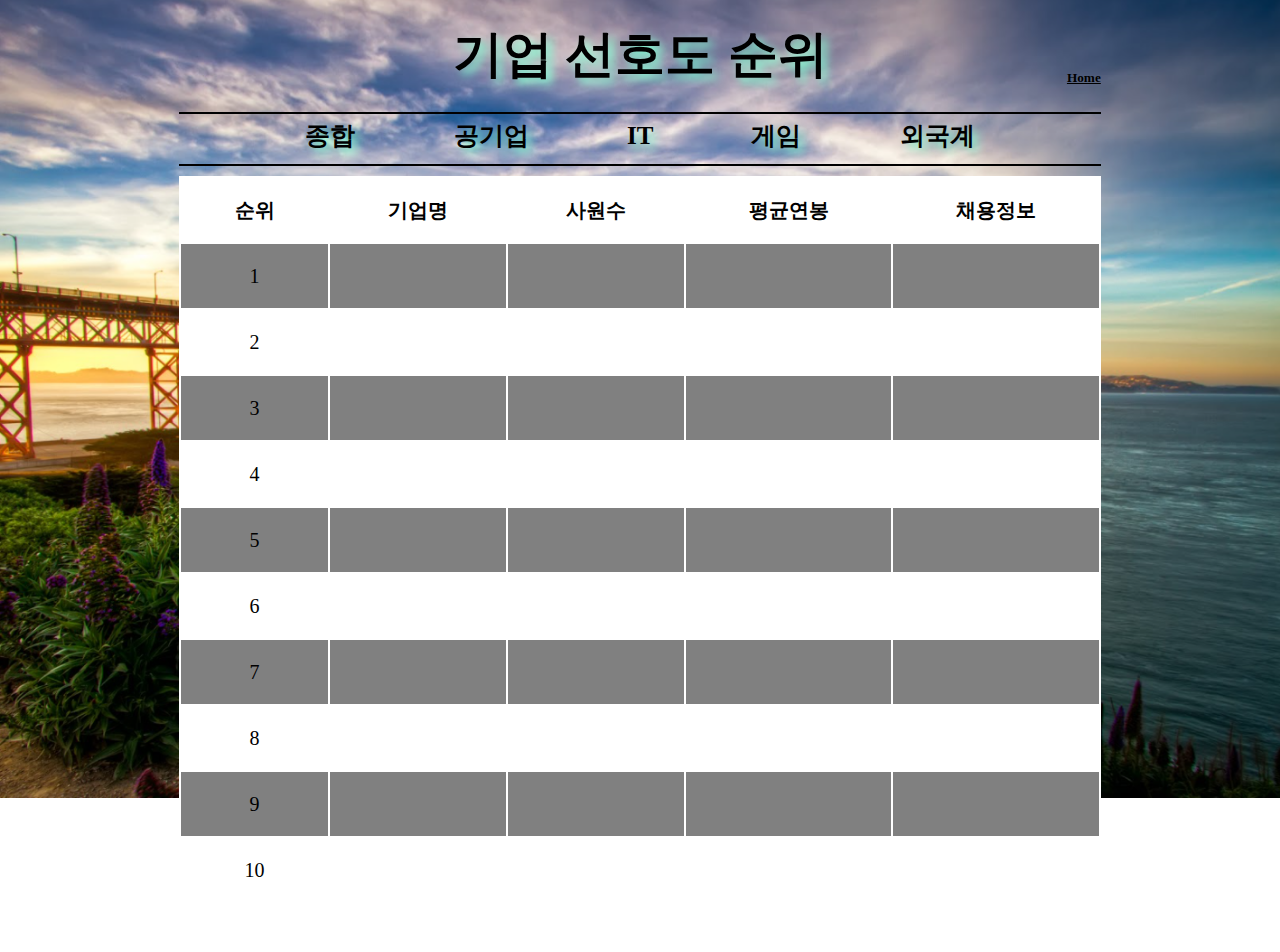
<file: Enterprise Ranking/Enterprise.html>
<!DOCTYPE html>
<html lang="en">
<head>
    <meta charset="UTF-8">
    <meta http-equiv="X-UA-Compatible" content="IE=edge">
    <meta name="viewport" content="user-scalable=no, initial-scale=1">
    <title>Enterprise</title>
    <style>
    body {
        margin-left: 10%;
        margin-right: 10%;
        background-image: url('img/배경사진(enterprise).png');
        background-repeat: no-repeat;
        background-size: 100%;
        
        }
    * {
        padding: 0;
        margin: 0;
    }
    #page {
        line-height: 1.5em;
        margin: 0 auto;
        padding: 2em 0 3em;
        width: 90%;
        max-width: 2000px;
        overflow: hidden;
    }
    header {
        height: 70px;
        margin-top: 10px;
        border-bottom: solid 2px black; 
    }
    .logo {
        text-align: center;
    }
    .text{
        font-size: 50px;
        text-shadow: 5px 5px 10px aquamarine;
    }
    #home{
        float: right;
    }
    #color{
        color: black;
        
    }
    #text2{
        font-size: 25px;
        text-shadow: 5px 5px 10px aquamarine;
        font-weight: bold;
    }
    li{
        display: inline;    
    }
    .li{
        padding-left: 10%;
    }
    nav {   
        height: 40px;
        margin-top: 10px;   
        border-bottom: solid 2px black;
    }
    #section {
       margin-top: 10px;
       background-color: white;

    }
    #table{
        text-align: center;
        font-size: 20px;
        width: 100%;
    }
    .back{
        background-color: gray;
    }
    td, th {
        padding: 1em 1.5em;
        text-align: center;
    }
    </style>

</head>

<body>
    
<div id='page'>
	<header>
		<div class='logo'>
			<h4 class='text'>기업 선호도 순위</h4>
            <h5 id='home'><a id='color' href='../index.html'>Home</a></h5>
        </div>
	</header>
	
	<nav>
        <div class='logo'>
            <ul id='text2'>
                <li>종합</li>
                <li class='li'>공기업</li>
                <li class='li'></li>IT</li>              
                <li class='li'></li>게임</li>
                <li class='li'></li>외국계</li>
            </ul>
        </div>
	</nav>
	 
	<div id='section'>
        <table id='table'>
            <tr>
                <th>순위</th>
                <th>기업명</th>
                <th>사원수</th>
                <th>평균연봉</th>
                <th>채용정보</th>
            </tr>
            <tr class='back'>
                <td>1</td>
                <td></td>
                <td></td>
                <td></td>
                <td></td>
            </tr>
            <tr>
                <td>2</td>
                <td></td>
                <td></td>
                <td></td>
                <td></td>
            </tr>
            <tr class='back'>
                <td>3</td>
                <td></td>
                <td></td>
                <td></td>
                <td></td>
            </tr>
            <tr>
                <td>4</td>
                <td></td>
                <td></td>
                <td></td>
                <td></td>
            </tr>
            <tr class='back'>
                <td>5</td>
                <td></td>
                <td></td>
                <td></td>
                <td></td>
            </tr>
            <tr>
                <td>6</td>
                <td></td>
                <td></td>
                <td></td>
                <td></td>
            </tr>
            <tr class='back'>
                <td>7</td>
                <td></td>
                <td></td>
                <td></td>
                <td></td>
            </tr>
            <tr>
                <td>8</td>
                <td></td>
                <td></td>
                <td></td>
                <td></td>
            </tr>
            <tr class='back'>
                <td>9</td>
                <td></td>
                <td></td>
                <td></td>
                <td></td>
            </tr>
            <tr>
                <td>10</td>
                <td></td>
                <td></td>
                <td></td>
                <td></td>
            </tr>

        </table>
	</div>

</div>
   
</body>
</html>
</file>
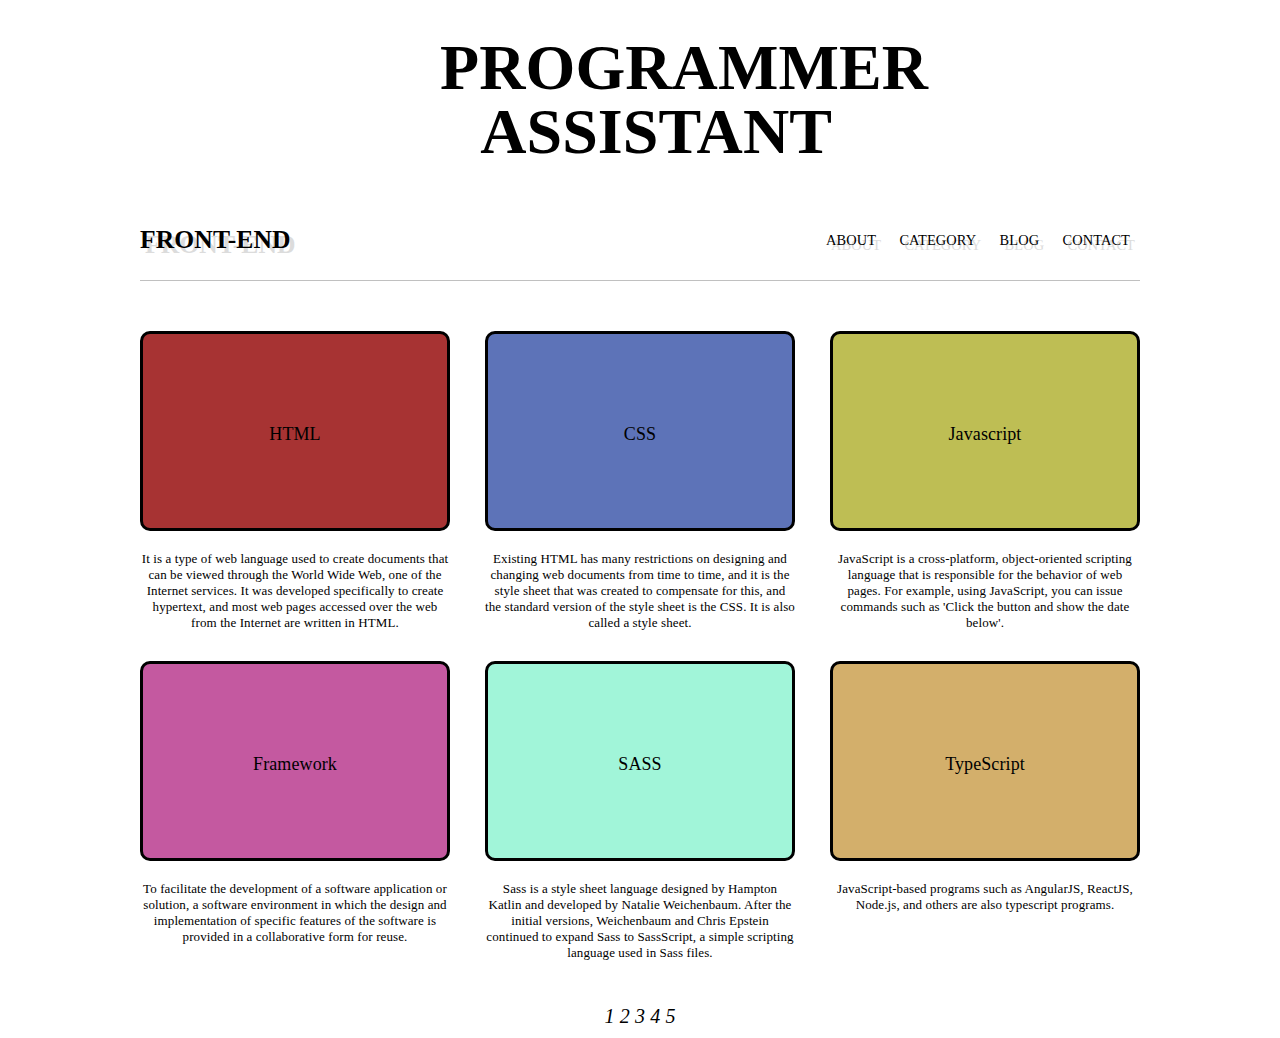
<file: front-end/front-end.html>
<!Doctype html>
<html lang="en">
<head>
  <meta charset="UTF-8">
  <meta name="viewport" content="width=device-width, initial-scale=1, maximum-scale=3.0">
  <title>PROGRAMMER ASSISTANT</title>
  <style>
      @import url('https://fonts.googleapis.com/css2?family=Noto+Sans+KR&display=swap');
      @import url('https://fonts.googleapis.com/css?family=Playfair+Display&display=swap');

* {
  margin: 0;
  padding: 0;
  box-sizing: border-box;
  border: 0px solid silver;
}

body{
  font-family: Verdana;
  font-size: 13px;
  color:black;
  line-height: 1rem;
  letter-spacing: 0.1px;

 
}

h1 {
font-size: 4rem;
  text-transform: uppercase;
  line-height: 4rem;
}

h2 {
font-size: 1.4rem;
  text-transform: uppercase;
  color: #222;
}

h3 {
font-size: 1rem;
  line-height: 3rem;
  text-transform: uppercase;
  color: #222;
}

h4 {
  font-family: 'Playfair Display', serif;
font-size: 1.1rem;
  line-height: 1.4rem;
}

h5 {
  font-family: 'Playfair Display', serif;
  font-size: 0.8rem;
  line-height: 2rem;
  margin-bottom:25px;
}

p{
  margin-bottom: 20px;
  margin-top: 20px;
}


a:link { color: black; text-decoration: none;}
a:visited { color: black; }
a:hover { color: black; }
a:active { color: red; }



 div h1, main div h4,main div h5{
  color: black;
}

main {
  height: 200px;
  background-size: cover;
  position: relative;
  
}

main div {
  position: absolute;
  width: 400px;
  top: 50%;
  left: 50%;
  transform: translate(-50%, -50%);
  line-height: 3rem;
  text-align: center;
}
header{
  width: 1000px;
  margin: 0 auto;
  border-bottom: 1px solid silver;
  text-shadow: 5px 5px gainsboro;

}

header:after{
  content:"";
  display:block;
  clear:both;
}

header > :first-child{
  float: left;
  font-size: 1.6rem;
  font-weight: bold;
  text-transform: uppercase;
  line-height: 5rem;
}

header nav{
  float:right;
}

header nav ul li{
  list-style: none;
  display: inline;
  font-size: 0.9rem;
  padding: 0 10px;
  text-transform: uppercase;
  line-height: 5rem;
}

article{
  padding: 50px 0 0 0;
  clear: both;
  text-align: center;
  
}

article > div{
  width: 1000px;
  margin: 0 auto;
  display: flex;
  flex-wrap: wrap;
  justify-content: space-between;
}

article section{
  width: 310px;
  float: left;
  margin-bottom: 10px;
}

.one {
  width: 310px;
  height: 200px;
  border-radius: 10px 10px 10px 10px;
  border: solid 3px black;
  text-align: center;
  line-height: 200px;
  font-size: large;
  font-weight: 500px;
  font-family : Verdana;
}



.paginate {
    position: relative;
    min-height: 30px;
    margin-top: 17px;
    text-align: center;
    font-size: 20px;
}



</style>
</head>
<body>
  
  <main>
    <div>
      <a href = '../index.html'><h1>PROGRAMMER<br>&nbsp;&nbsp;ASSISTANT</h1></a>
    </div>
  </main>



   <header>
    <div>
      FRONT-END
    </div>
    <nav>
      <ul>
        <li><a href="#">About</a></li>
        <li><a href="#">Category</a></li>
        <li><a href="#">Blog</a></li>
        <li><a href="#">Contact</a></li>
      </ul>
    </nav>
  </header>
 

  <article>
  <div>
    <section>
      <a href ="#"><div class="one" style="background-color: rgb(167, 51, 51);" >HTML</div></a>
            
            
<p>It is a type of web language used to create documents that can be viewed through the World Wide Web, one of the Internet services. It was developed specifically to create hypertext, and most web pages accessed over the web from the Internet are written in HTML.</p>      
    </section>

        <section>
          <a href ="#"><div class="one" style="background-color: rgb(93, 115, 184);">CSS</div></a>
            
<p>Existing HTML has many restrictions on designing and changing web documents from time to time, and it is the style sheet that was created to compensate for this, and the standard version of the style sheet is the CSS. It is also called a style sheet.</p>       </pre>
      
    </section>
        <section>
          <a href ="#"><div class="one" style="background-color: rgb(190, 190, 84);">Javascript</div></a>
            
            
      <p>JavaScript is a cross-platform, object-oriented scripting language that is responsible for the behavior of web pages. For example, using JavaScript, you can issue commands such as 'Click the button and show the date below'.</p>
  
    </section>


	<section>
		<a href ="#"><div class="one" style="background-color: rgb(196, 89, 160);">Framework</div></a>
		  
		  
<p>To facilitate the development of a software application or solution, a software environment in which the design and implementation of specific features of the software is provided in a collaborative form for reuse.</p>	
  </section>

  <section>
    <a href ="#"><div class="one" style="background-color: rgb(161, 245, 217);">SASS</div></a>
	  
	  
<p>Sass is a style sheet language designed by Hampton Katlin and developed by Natalie Weichenbaum. After the initial versions, Weichenbaum and Chris Epstein continued to expand Sass to SassScript, a simple scripting language used in Sass files.</p>
</section>
<section>
	<a href ="#"><div class="one" style="background-color:rgb(211, 175, 107);">TypeScript</div></a>
	  
	  
<p> JavaScript-based programs such as AngularJS, ReactJS, Node.js, and others are also typescript programs.</p>
</section>

  </article>



  <div class="paginate">
    <div class="page_wrap">
      
<a href="#"><em class="num_page">1</em></a>
<a href="#"><em class="num_page">2</em></a>
<a href="#"><em class="num_page">3</em></a>
<a href="#"><em class="num_page">4</em></a>
<a href="#"><em class="num_page">5</em></a>

</div>
  </div>


</body>

</html>
</file>
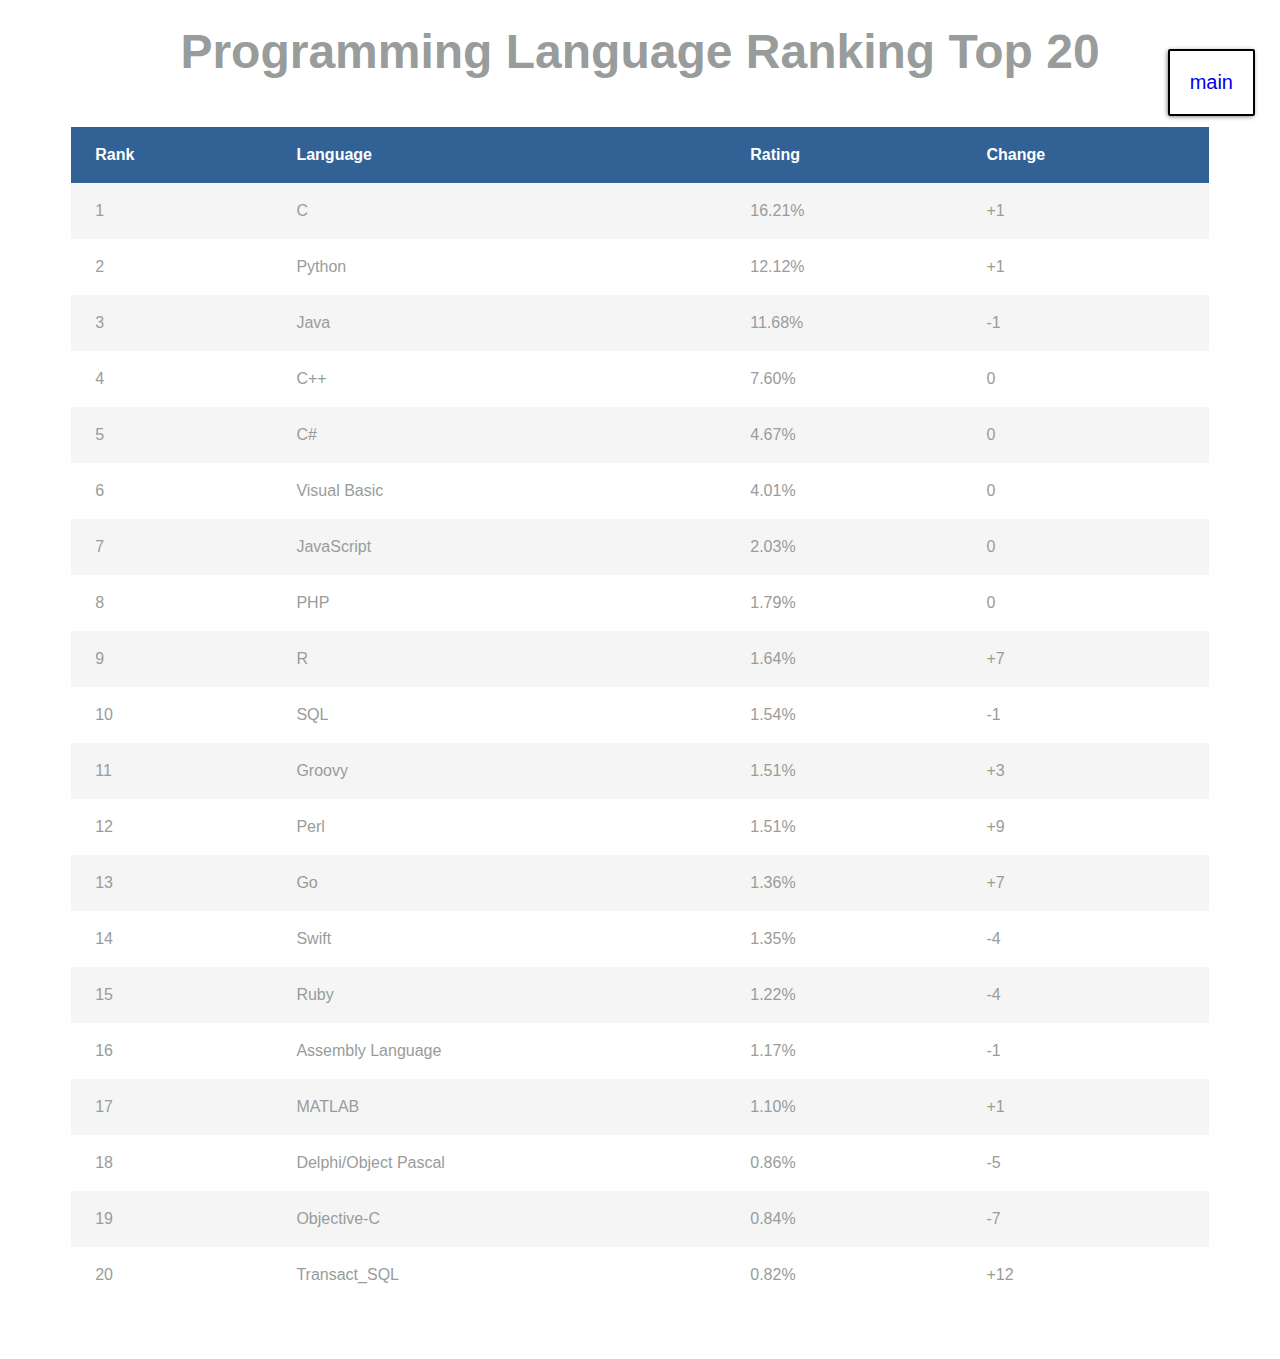
<file: Langauge Ranking/programming language.html>
<!DOCTYPE html>
<html lang="en">
<head>
    <meta charset="UTF-8">
    <meta http-equiv="X-UA-Compatible" content="IE=edge">
    <meta name="viewport" content="width=device-width, initial-scale=1.0">
    <title>Language Rankings</title>
    <style>
        body {
            font-family: 'Lato', Arial, sans-serif;
            color: #989c9b;
        }

        .container > header {
            margin: 0 auto;
            padding: 1em;
            text-align: center;
        }

        .container > header h1 {
        font-weight: 600;
            font-size: 3em;
            margin: 0;
        }

        .wrapper {
            line-height: 1.5em;
            margin: 0 auto;
            padding: 2em 0 3em;
            width: 90%;
            max-width: 2000px;
            overflow: hidden;
        }

        table {
            border-collapse: collapse;
            width: 100%;
            background: #fff;
        }

        th {
            background-color: #326295;
            font-weight: bold;
            color: #fff;
            white-space: nowrap;
        }

        td, th {
            padding: 1em 1.5em;
            text-align: left;
        }

        tbody th {
            background-color: #2ea879;
        }
        tbody tr:nth-child(2n-1) {
            background-color: #f5f5f5;
            transition: all .125s ease-in-out;
        }
        tbody tr:hover {
            background-color: rgba(50,98,149,.3);
        }

        td.rank {
            text-transform: capitalize;
        }
        .button {
            border: 2px solid black;
            text-align: center;
            border-radius: 2px;
            font-size: 20px;
            padding: 20px;
            position: absolute;
            right: 25px;
            margin: 25px 0 25px;
            box-shadow: -1px 1px 5px -1px rgba(0,0,0,0.68);
        }
    </style>
</head>
<body>
    <div class="container">
        <header>
            <a href = '../index.html'><div class="button"> main </div></a>
            <h1>Programming Language Ranking Top 20</h1>
        </header>
        <div class="wrapper">
            <table>
                <thead>
                    <tr>
                        <th>Rank</th>
                        <th>Language</th>
                        <th>Rating</th>
                        <th>Change</th>
                    </tr>
                </thead>
                <tbody>
                    <tr>
                        <td class="rank">1</td>
                        <td class="Language">C</td>
                        <td class="Rating">16.21%</td>
                        <td class="Change">+1</td>
                    </tr>
                    <tr>
                        <td class="rank">2</td>
                        <td class="Language">Python</td>
                        <td class="Rating">12.12%</td>
                        <td class="Change">+1</td>
                    </tr>
                        <tr>
                        <td class="rank">3</td>
                        <td class="Language">Java</td>
                        <td class="Rating">11.68%</td>
                        <td class="Change">-1</td>
                    </tr>
                    <tr>
                        <td class="rank">4</td>
                        <td class="Language">C++</td>
                        <td class="Rating">7.60%</td>
                        <td class="Change">0</td>
                    </tr>
                    <tr>
                        <td class="rank">5</td>
                        <td class="Language">C#</td>
                        <td class="Rating">4.67%</td>
                        <td class="Change">0</td>
                    </tr>
                    <tr>
                        <td class="rank">6</td>
                        <td class="Language">Visual Basic</td>
                        <td class="Rating">4.01%</td>
                        <td class="Change">0</td>
                    </tr>
                    <tr>
                        <td class="rank">7</td>
                        <td class="Language">JavaScript</td>
                        <td class="Rating">2.03%</td>
                        <td class="Change">0</td>
                    </tr>
                    <tr>
                        <td class="rank">8</td>
                        <td class="Language">PHP</td>
                        <td class="Rating">1.79%</td>
                        <td class="Change">0</td>
                    </tr>
                    <tr>
                        <td class="rank">9</td>
                        <td class="Language">R</td>
                        <td class="Rating">1.64%</td>
                        <td class="Change">+7</td>
                    </tr>
                    <tr>
                        <td class="rank">10</td>
                        <td class="Language">SQL</td>
                        <td class="Rating">1.54%</td>
                        <td class="Change">-1</td>
                    </tr>
                    <tr>
                        <td class="rank">11</td>
                        <td class="Language">Groovy</td>
                        <td class="Rating">1.51%</td>
                        <td class="Change">+3</td>
                    </tr>
                    <tr>
                        <td class="rank">12</td>
                        <td class="Language">Perl</td>
                        <td class="Rating">1.51%</td>
                        <td class="Change">+9</td>
                    </tr>
                    <tr>
                        <td class="rank">13</td>
                        <td class="Language">Go</td>
                        <td class="Rating">1.36%</td>
                        <td class="Change">+7</td>
                    </tr>
                    <tr>
                        <td class="rank">14</td>
                        <td class="Language">Swift</td>
                        <td class="Rating">1.35%</td>
                        <td class="Change">-4</td>
                    </tr>
                    <tr>
                        <td class="rank">15</td>
                        <td class="Language">Ruby</td>
                        <td class="Rating">1.22%</td>
                        <td class="Change">-4</td>
                    </tr>
                    <tr>
                        <td class="rank">16</td>
                        <td class="Language">Assembly Language</td>
                        <td class="Rating">1.17%</td>
                        <td class="Change">-1</td>
                    </tr>
                    <tr>
                        <td class="rank">17</td>
                        <td class="Language">MATLAB</td>
                        <td class="Rating">1.10%</td>
                        <td class="Change">+1</td>
                    </tr>
                    <tr>
                        <td class="rank">18</td>
                        <td class="Language">Delphi/Object Pascal</td>
                        <td class="Rating">0.86%</td>
                        <td class="Change">-5</td>
                    </tr>
                    <tr>
                        <td class="rank">19</td>
                        <td class="Language">Objective-C</td>
                        <td class="Rating">0.84%</td>
                        <td class="Change">-7</td>
                    </tr>
                    <tr>
                        <td class="rank">20</td>
                        <td class="Language">Transact_SQL</td>
                        <td class="Rating">0.82%</td>
                        <td class="Change">+12</td>
                    </tr>
                </tbody>
            </table>
        </div>
    </div>
</body>
</html>
</file>
